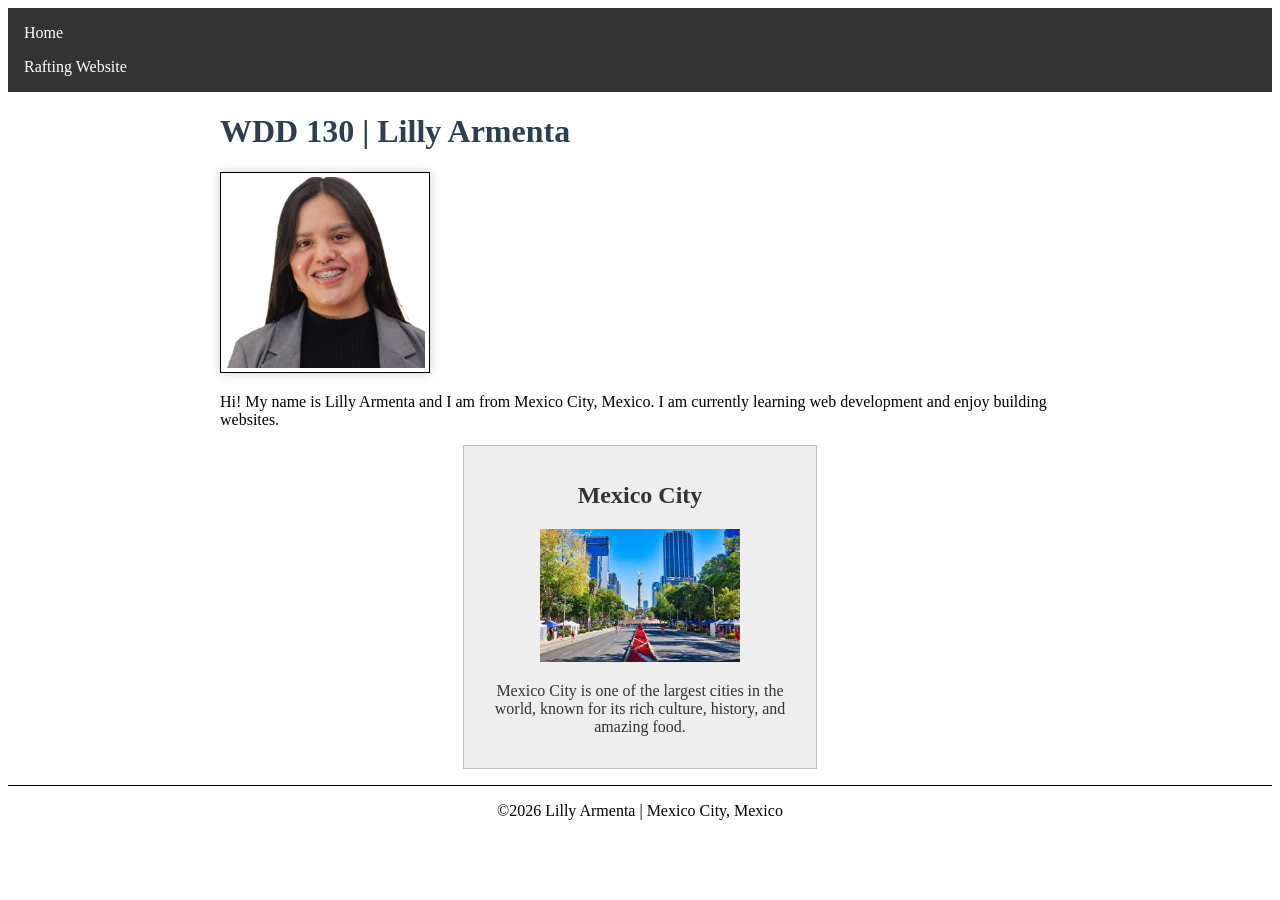
<file: index.html>
<!DOCTYPE html>
<html lang="en-US">

<head>
    <meta charset="UTF-8">
    <meta name="viewport" content="width=device-width, initial-scale=1.0">
    <meta name="description"
      content="Lilly Armenta WDD 130 home page. Student profile and web development practice.">
    <meta name="author" content="Lilly Armenta">
    <title>WDD 130 | Lilly Armenta</title>
    <link rel="stylesheet" href="styles/styles.css">
</head>

<body>
    <header>
        <nav>
            <a href="#">Home</a>
            <a href="wwr/">Rafting Website</a>
        </nav>
    </header>

    <main>
        <h1>WDD 130 | Lilly Armenta</h1>

        <img src="images/profile.jpg" alt="Profile picture of Lilly Armenta">

        <p>
            Hi! My name is Lilly Armenta and I am from Mexico City, Mexico.
            I am currently learning web development and enjoy building websites.
        </p>
    </main>

    <aside>
        <h2>Mexico City</h2>
        <img src="images/mexicocity.jpg" alt="Mexico City landscape">
        <p>
            Mexico City is one of the largest cities in the world, known for its rich culture,
            history, and amazing food.
        </p>
    </aside>

    <footer>
        <p>©2026 Lilly Armenta | Mexico City, Mexico</p>
    </footer>
</body>

</html>
</file>
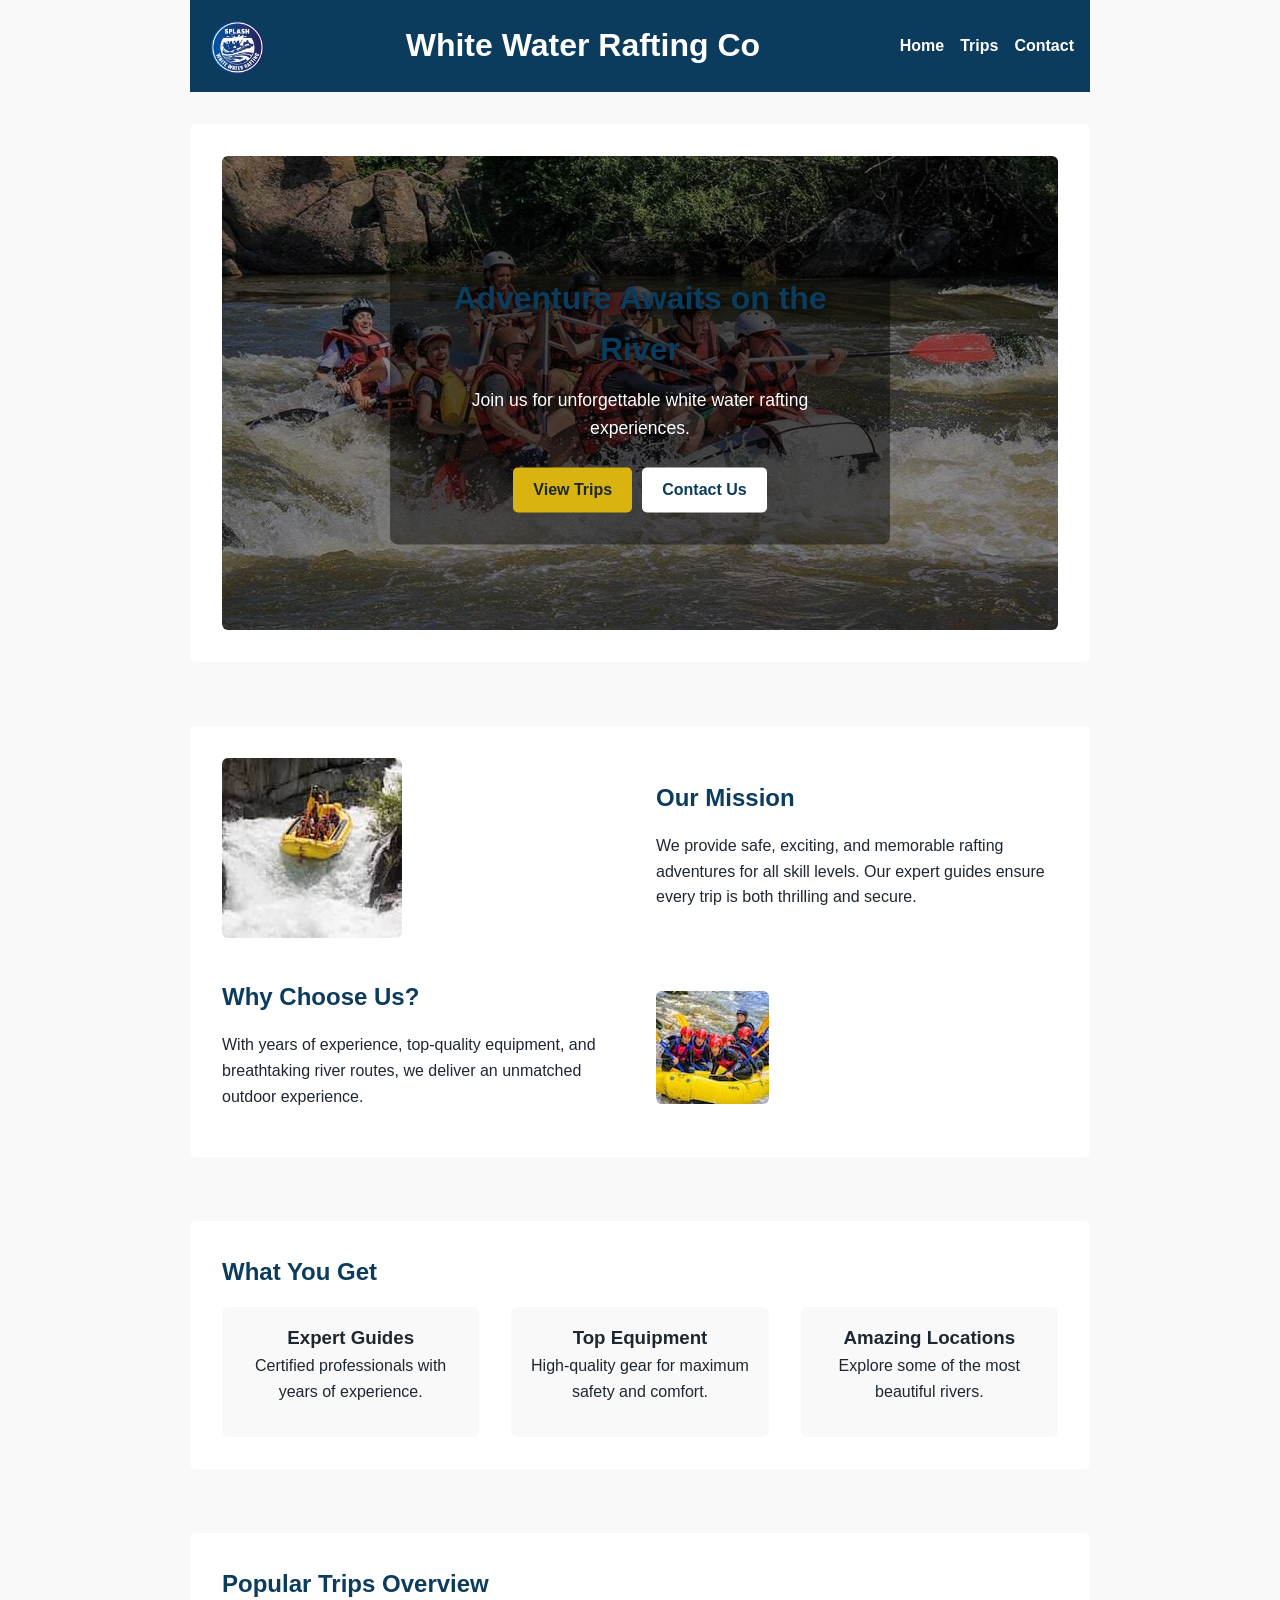
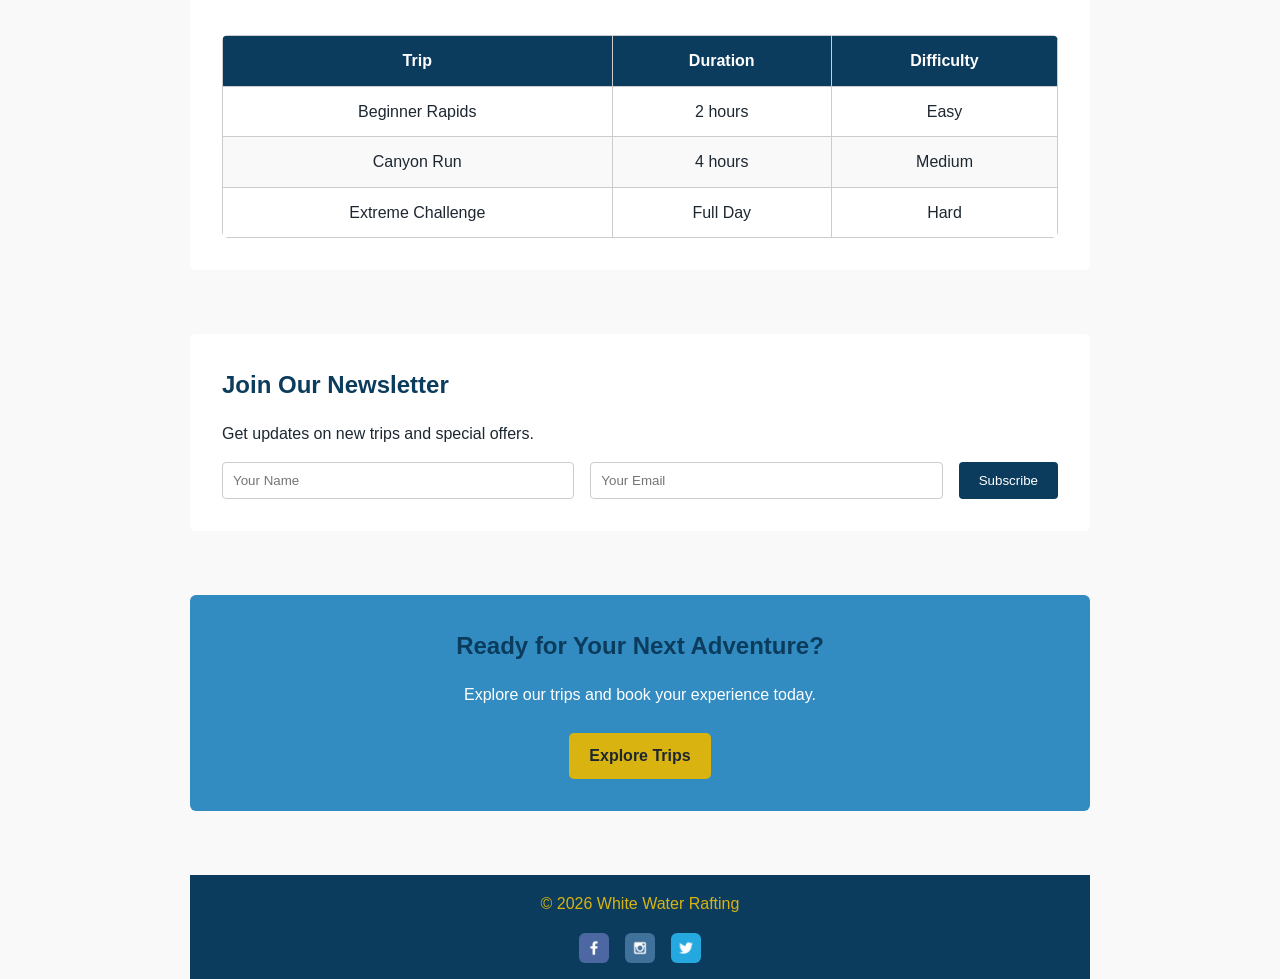
<file: wwr/index.html>
<!DOCTYPE html>
<html lang="en">

<head>
    <meta charset="UTF-8">
    <meta name="description"
      content="Learn about our white water rafting company, our mission, and our adventure experiences.">
    <meta name="author" content="Lilly Armenta">
    <meta name="viewport" content="width=device-width, initial-scale=1.0">
    <title>White Water Rafting | Home</title>

    <link rel="stylesheet" href="styles/rafting.css">
</head>

<body>

    <header>
        <img src="images/logo.png" alt="Rafting Company Logo">
        <h1>White Water Rafting Co</h1>
        <nav>
            <a href="index.html">Home</a>
            <a href="trips.html">Trips</a>
            <a href="contact.html">Contact</a>
        </nav>
    </header>

    <main>

        <section class="hero">
            <img src="images/hero.jpg" alt="Rafting adventure" class="hero-bg">
            <div class="hero-content">
                <h2>Adventure Awaits on the River</h2>
                <p>Join us for unforgettable white water rafting experiences.</p>

                <div class="hero-actions">
                    <a href="trips.html" class="primary-btn">View Trips</a>
                    <a href="contact.html" class="secondary-btn">Contact Us</a>
                </div>
            </div>
        </section>

        <section class="home-grid">

            <div>
                <img src="images/raft1.jpg" alt="Rafting team">
            </div>

            <div>
                <h2>Our Mission</h2>
                <p>
                    We provide safe, exciting, and memorable rafting adventures for all skill
                    levels.
                    Our expert guides ensure every trip is both thrilling and secure.
                </p>
            </div>

            <div>
                <h2>Why Choose Us?</h2>
                <p>
                    With years of experience, top-quality equipment, and breathtaking river routes,
                    we deliver an unmatched outdoor experience.
                </p>
            </div>

            <div>
                <img src="images/raft2.jpg" alt="River canyon">
            </div>

        </section>

        <section>
            <h2>What You Get</h2>

            <div class="benefits">
                <div class="benefit-card">
                    <h3>Expert Guides</h3>
                    <p>Certified professionals with years of experience.</p>
                </div>

                <div class="benefit-card">
                    <h3>Top Equipment</h3>
                    <p>High-quality gear for maximum safety and comfort.</p>
                </div>

                <div class="benefit-card">
                    <h3>Amazing Locations</h3>
                    <p>Explore some of the most beautiful rivers.</p>
                </div>
            </div>
        </section>

        <section>
            <h2>Popular Trips Overview</h2>

            <table>
                <thead>
                    <tr>
                        <th>Trip</th>
                        <th>Duration</th>
                        <th>Difficulty</th>
                    </tr>
                </thead>
                <tbody>
                    <tr>
                        <td>Beginner Rapids</td>
                        <td>2 hours</td>
                        <td>Easy</td>
                    </tr>
                    <tr>
                        <td>Canyon Run</td>
                        <td>4 hours</td>
                        <td>Medium</td>
                    </tr>
                    <tr>
                        <td>Extreme Challenge</td>
                        <td>Full Day</td>
                        <td>Hard</td>
                    </tr>
                </tbody>
            </table>
        </section>

        <section class="signup">
            <h2>Join Our Newsletter</h2>
            <p>Get updates on new trips and special offers.</p>

            <form class="signup-form">
                <input type="text" name="name" placeholder="Your Name" required>
                <input type="email" name="email" placeholder="Your Email" required>
                <button type="submit">Subscribe</button>
            </form>
        </section>

        <section class="cta">
            <h2>Ready for Your Next Adventure?</h2>
            <p>Explore our trips and book your experience today.</p>
            <a href="trips.html" class="primary-btn">Explore Trips</a>
        </section>

    </main>

    <footer>
        <p>&copy; 2026 White Water Rafting</p>

        <div class="socialmedia">
            <img src="images/facebook.png" alt="Facebook">
            <img src="images/instagram.png" alt="Instagram">
            <img src="images/twitter.png" alt="Twitter">
        </div>
    </footer>

</body>

</html>
</file>
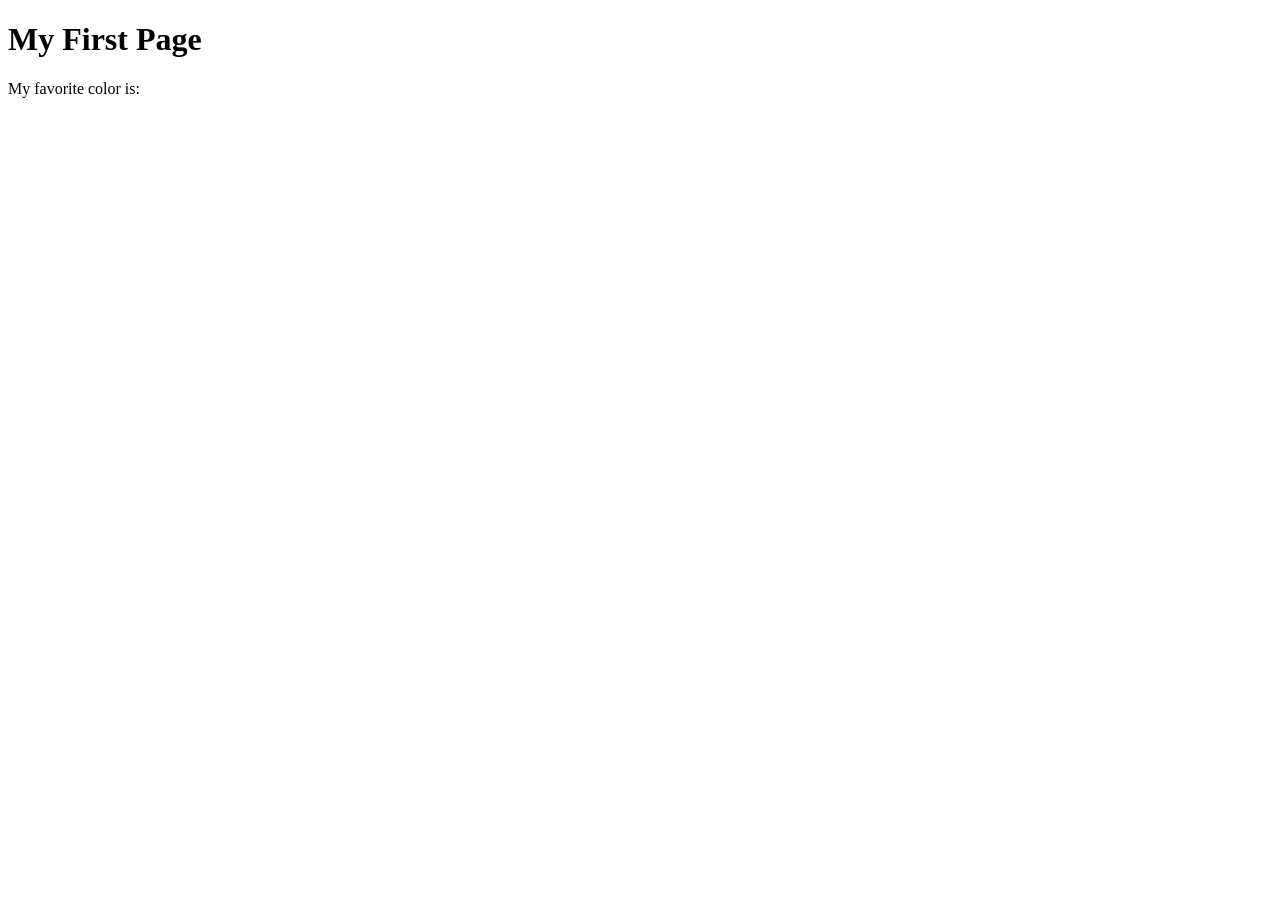
<file: week01/first-page.html>
<!DOCTYPE html>
<html lang="en">
<head>
    <meta charset="UTF-8">
    <meta name="viewport" content="width=device-width, initial-scale=1.0">
    <title>My First Page</title>
</head>
<body>
    <h1>My First Page</h1>
    <p>My favorite color is: </p>
</body>
</html>
</file>
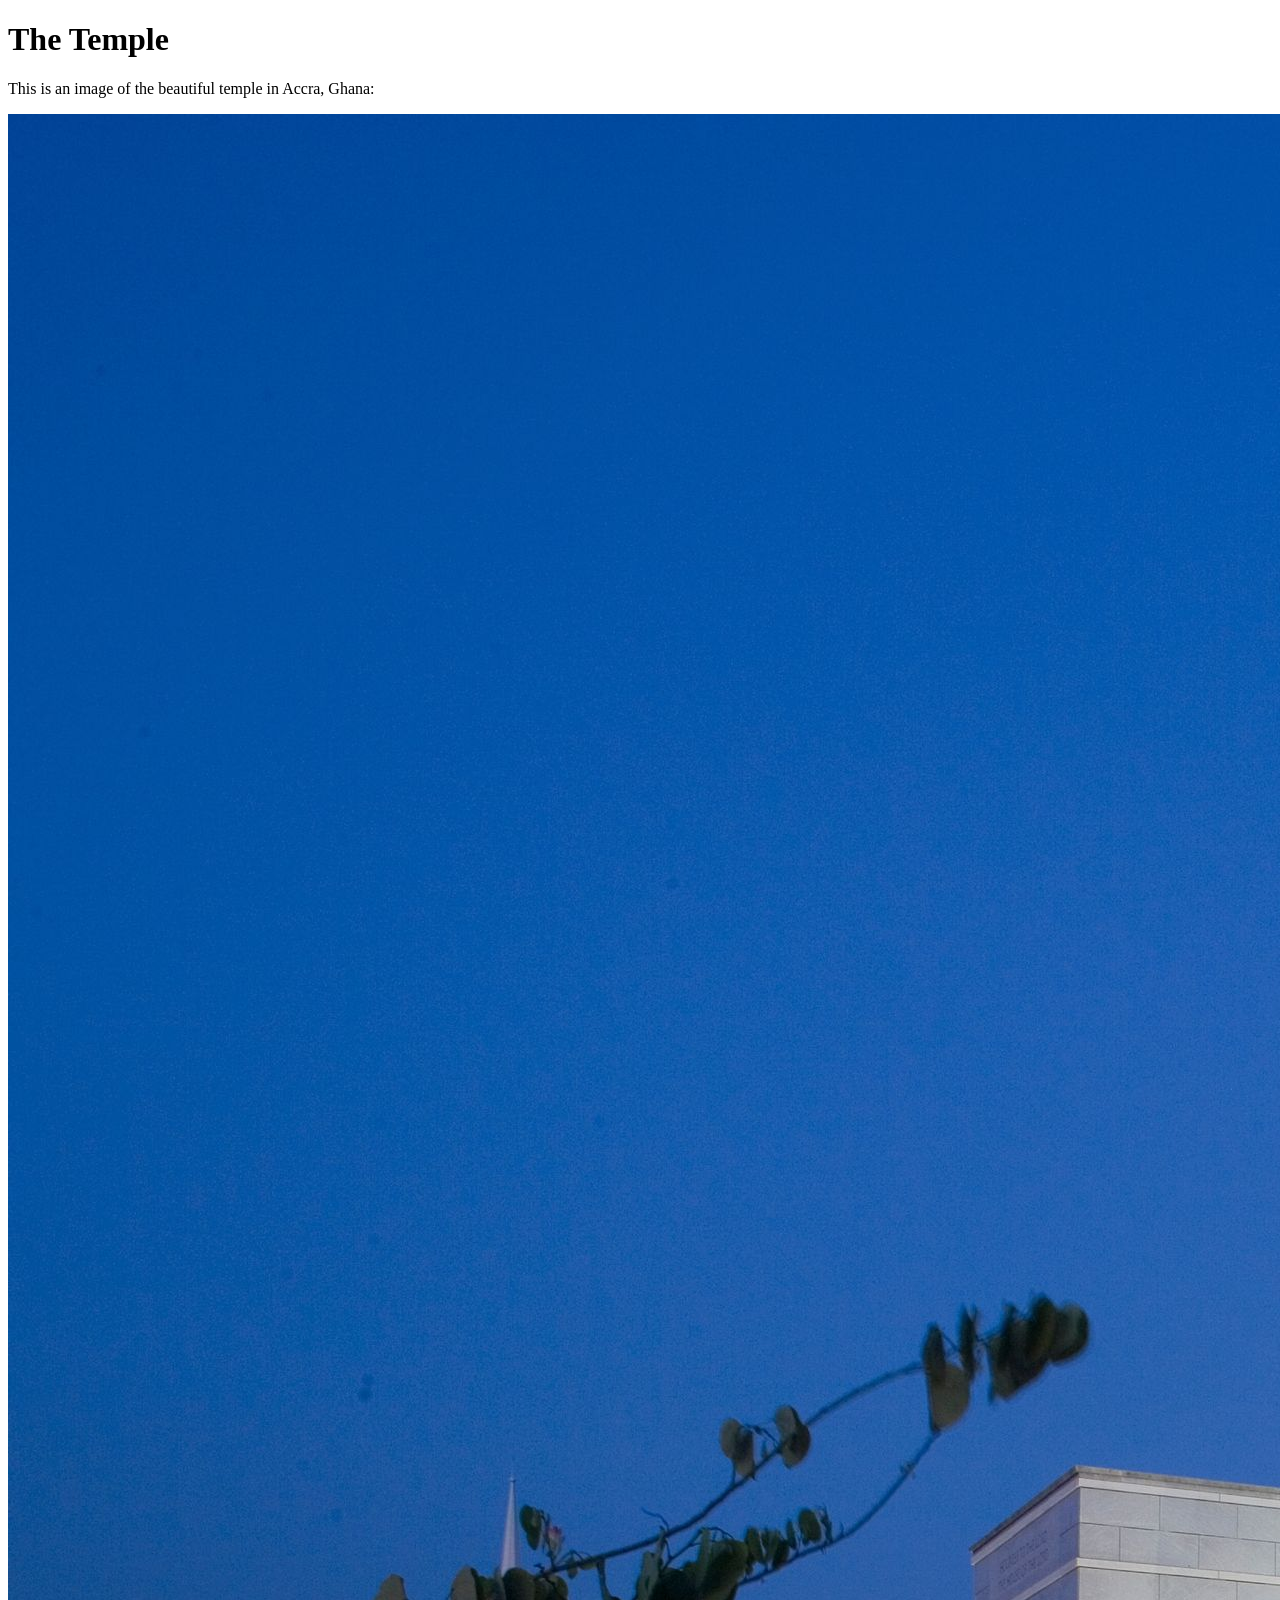
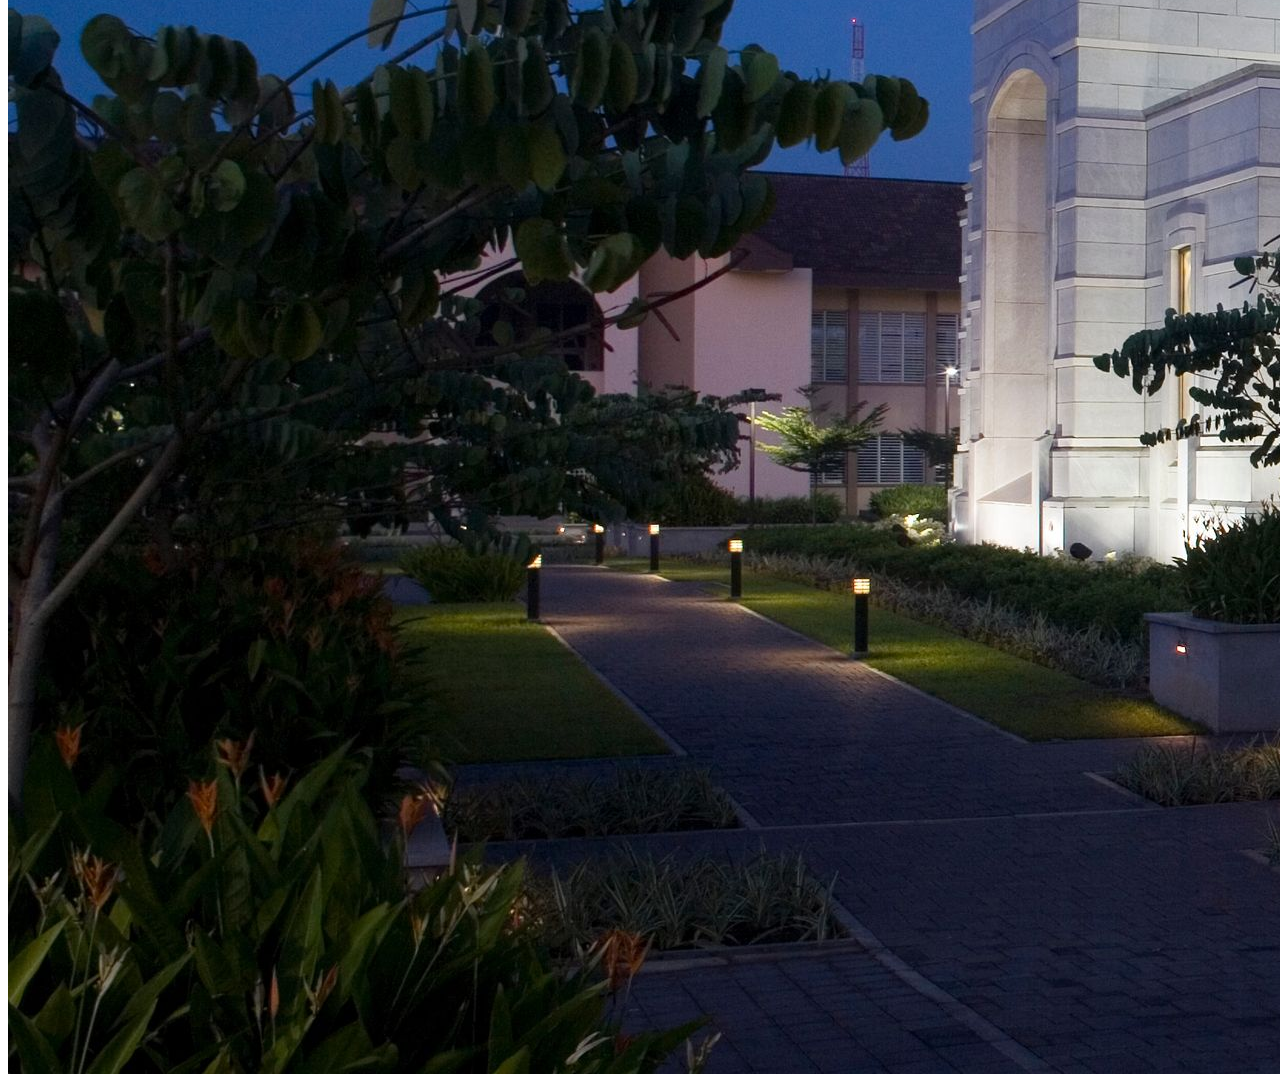
<file: week01/images.html>
<!DOCTYPE html>
<html lang="en">
<head>
    <meta charset="UTF-8">
    <meta name="viewport" content="width=device-width, initial-scale=1.0">
    <title>Temple Image</title>
</head>
<body>
    <h1>The Temple</h1>
    <p>This is an image of the beautiful temple in Accra, Ghana:</p>
    <img src="images/temple-large.jpeg" alt="The Accra Ghana Temple">
    
</body>
</html>
</file>
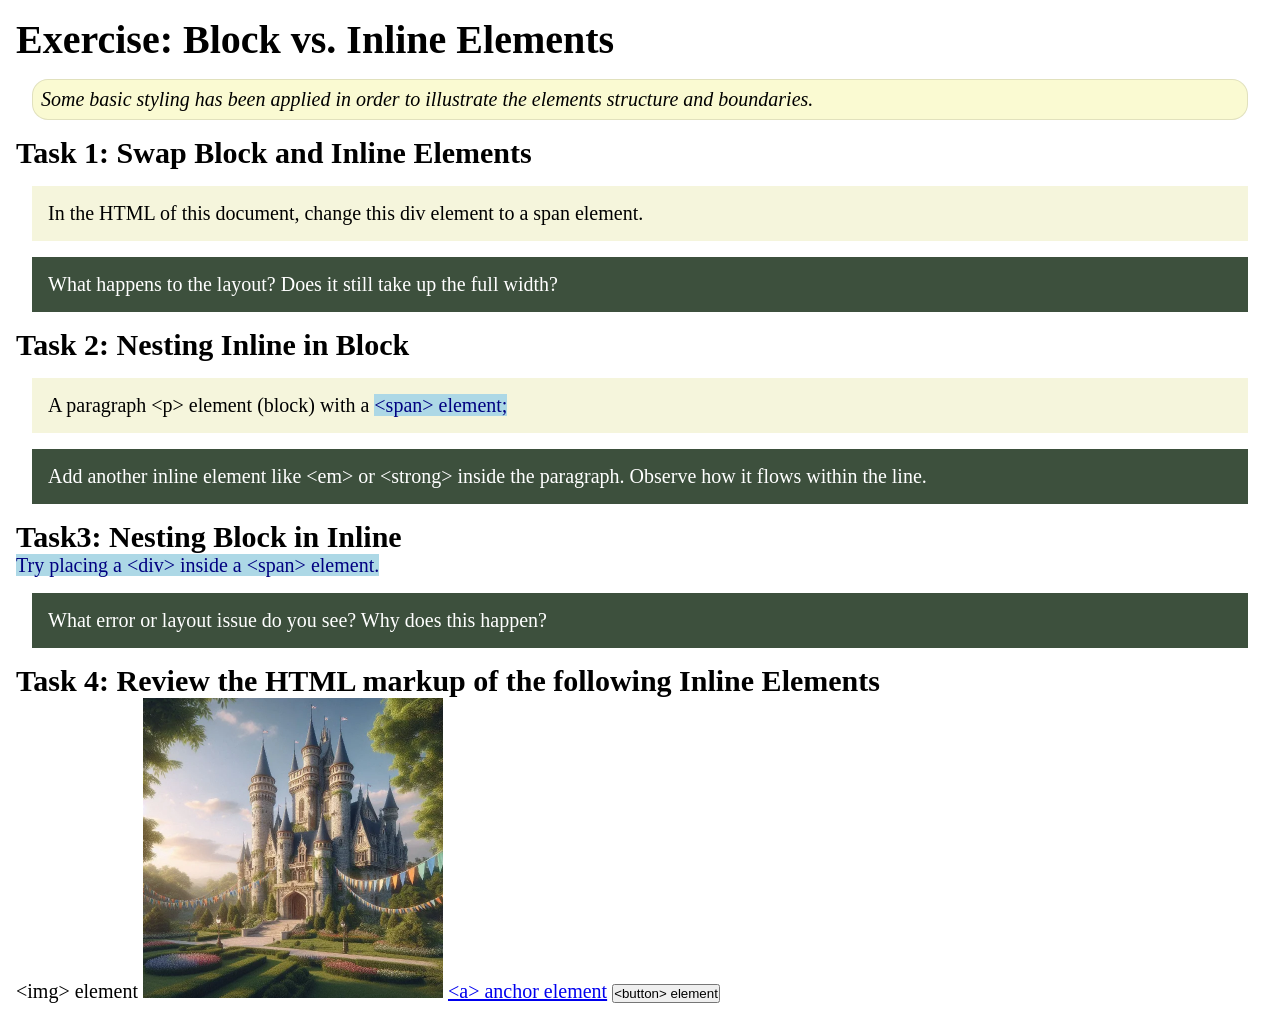
<file: week02/block-vs-inline.html>
<!DOCTYPE html>
<html lang="en">

<head>
    <meta charset="UTF-8">
    <meta name="viewport" content="width=device-width, initial-scale=1.0">
    <title>Exercise: Block vs. Inline Elements</title>
    <link rel="stylesheet" href="styles/block-vs-inline.css">
</head>

<body>
    <main>
        <h1>Exercise: Block vs. Inline Elements</h1>
        <p class="note">Some basic styling has been applied in order to illustrate the elements structure and
            boundaries.</p>

        <h2>Task 1: Swap Block and Inline Elements</h2>
        <div>In the HTML of this document, change this div element to a span element.</div>

        <p class="question">What happens to the layout? Does it still take up the full width?</p>

        <h2>Task 2: Nesting Inline in Block</h2>
        <p>A paragraph &lt;p&gt; element (block) with a <span>&lt;span&gt; element;</span></p>
        <p class="question">Add another inline element like &lt;em&gt; or &lt;strong&gt; inside the paragraph. Observe
            how it flows within the line.</p>

        <h2>Task3: Nesting Block in Inline</h2>
        <span>Try placing a &lt;div&gt; inside a &lt;span&gt; element.</span>
            <p class="question">What error or layout issue do you see? Why does this happen?</p>


            <h2>Task 4: Review the HTML markup of the following Inline Elements</h2>
        &lt;img&gt; element
        <img src="images/castle.webp" alt="placeholder image (images are inline)" width="300" height="300">
        <a href="https://churchofjesuschrist.org">&lt;a&gt; anchor element</a>
        <button type="button">&lt;button&gt; element</button>
    </main>
</body>

</html>
</file>
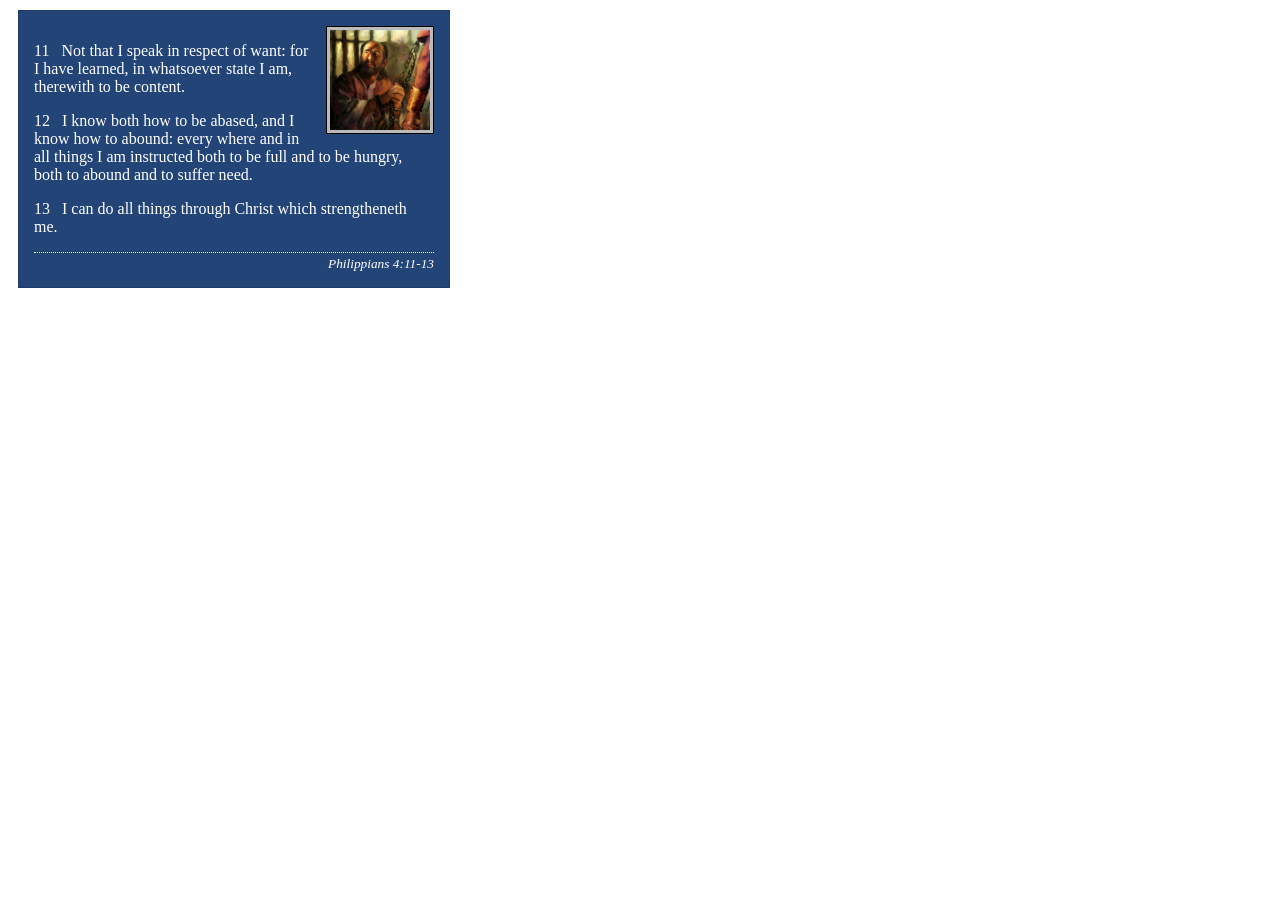
<file: week02/box-model-solution.html>
<!DOCTYPE html>
<html lang="en">
<head>
    <meta charset="UTF-8">
    <meta name="viewport" content="width=device-width, initial-scale=1.0">
    <title>Box Model Activity</title>
    <link rel="stylesheet" href="styles/box-model-solution.css">
</head>
<body>
    <main>
        <div class="callout">
            <img src="images/apostle-paul-imprisoned.webp" alt="Paul the Apostle - Imprisoned in Rome" width="200" height="200">
            <blockquote>
                <p>11 &nbsp; Not that I speak in respect of want: for I have learned, in whatsoever state I am, therewith to be content.</p>
                <p>12 &nbsp; I know both how to be abased, and I know how to abound: every where and in all things I am instructed both to be full and to be hungry, both to abound and to suffer need.</p>
                <p>13 &nbsp; I can do all things through Christ which strengtheneth me.</p>
            </blockquote>
            <cite>Philippians 4:11-13</cite>
        </div>
    </main>
</body>
</html>
</file>
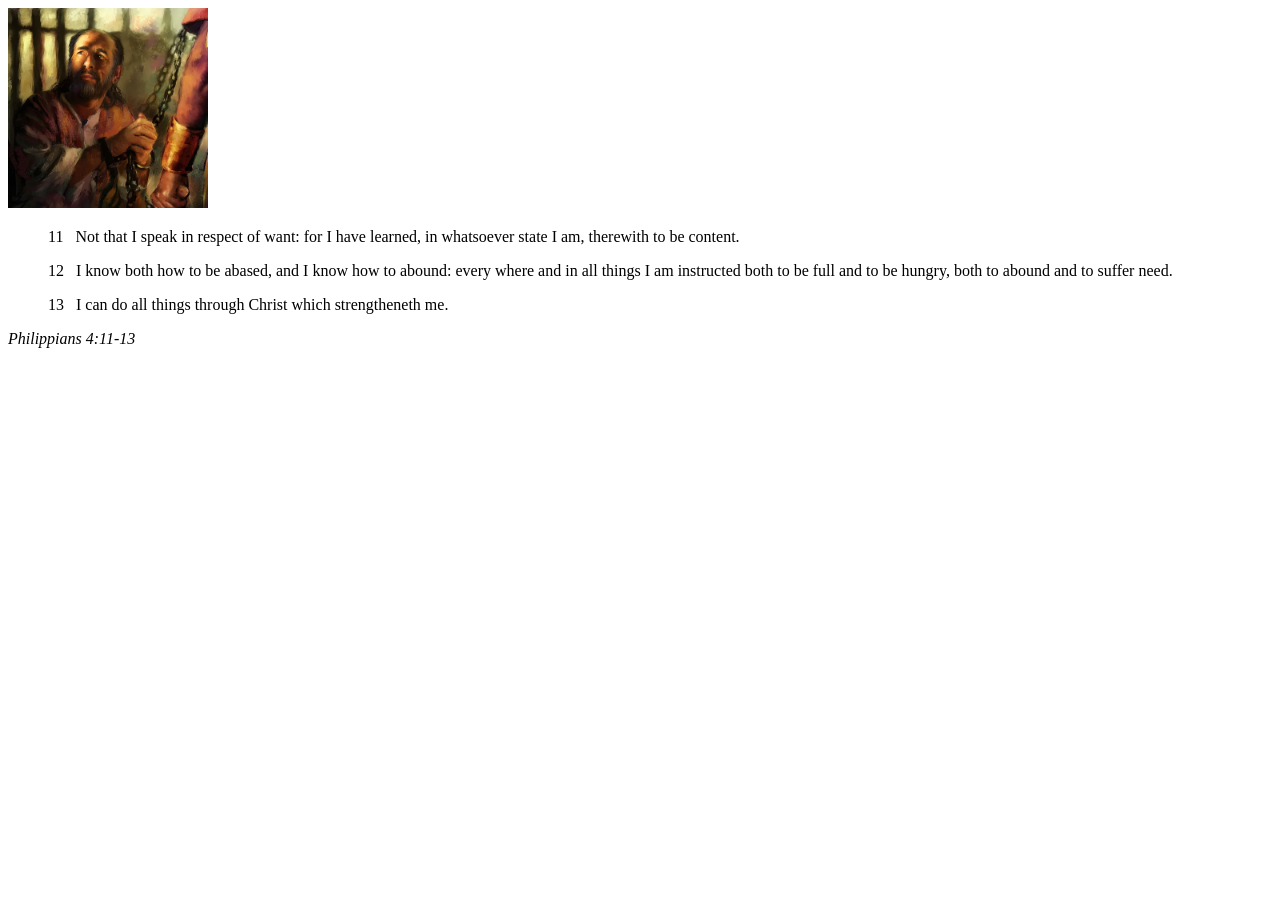
<file: week02/box-model.html>
<!DOCTYPE html>
<html lang="en">
<head>
    <meta charset="UTF-8">
    <meta name="viewport" content="width=device-width, initial-scale=1.0">
    <title>Box Model Activity</title>
</head>
<body>
    <main>
        <div class="callout">
            <img src="images/apostle-paul-imprisoned.webp" alt="Paul the Apostle - Imprisoned in Rome" width="200" height="200">
            <blockquote>
                <p>11 &nbsp; Not that I speak in respect of want: for I have learned, in whatsoever state I am, therewith to be content.</p>
                <p>12 &nbsp; I know both how to be abased, and I know how to abound: every where and in all things I am instructed both to be full and to be hungry, both to abound and to suffer need.</p>
                <p>13 &nbsp; I can do all things through Christ which strengtheneth me.</p>
            </blockquote>
            <cite>Philippians 4:11-13</cite>
        </div>
    </main>
</body>
</html>
</file>
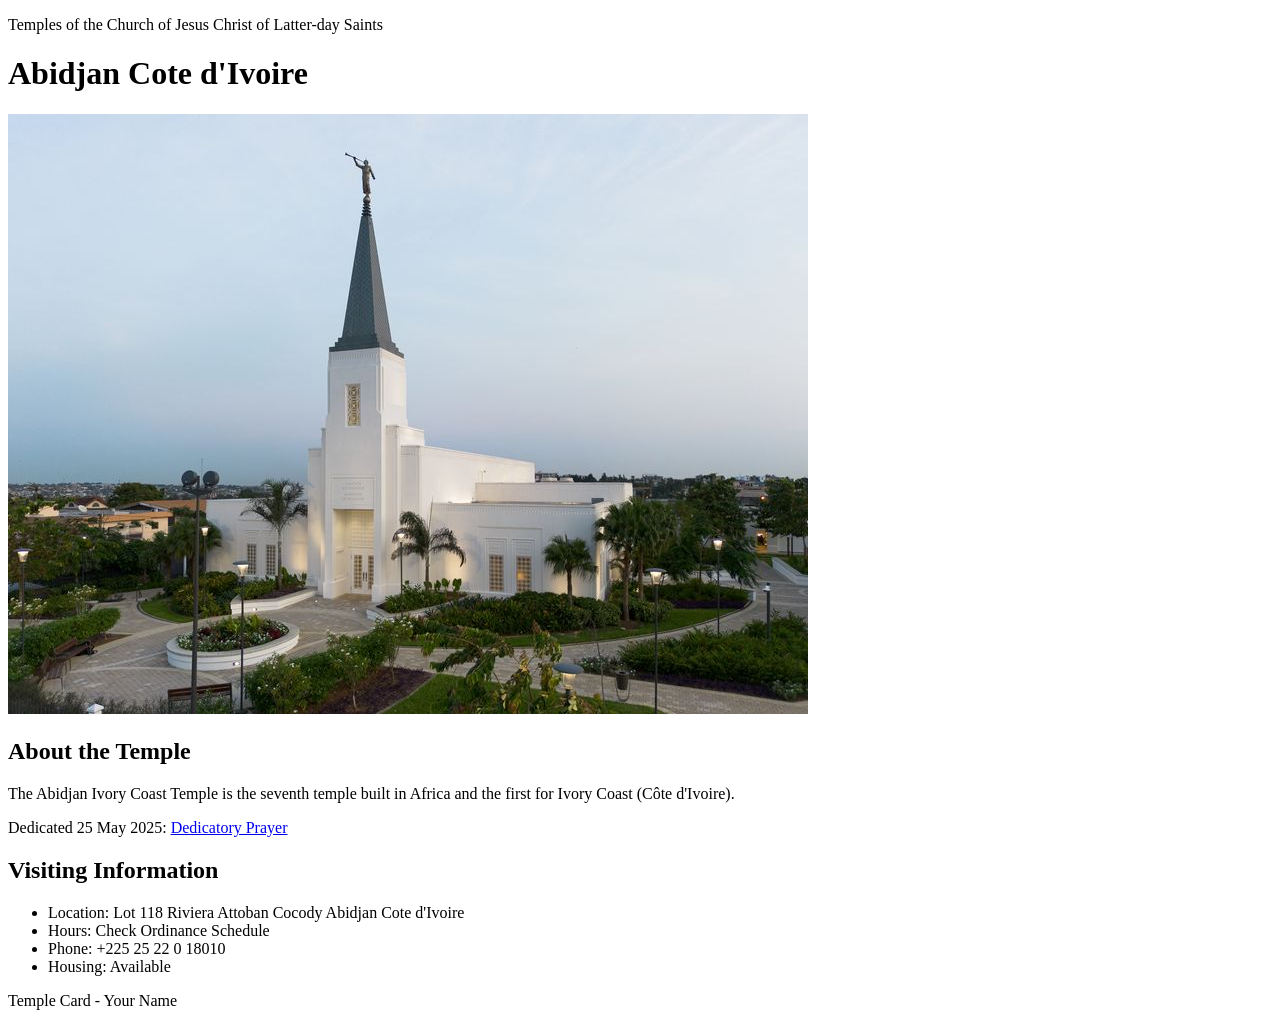
<file: week02/temple.html>
<!DOCTYPE html>
<html lang="en">

<head>
    <meta charset="UTF-8">
    <meta name="viewport" content="width=device-width, initial-scale=1.0">
    <title>Temple Card - Abidjan Cote d'Ivoire</title>
</head>

<body>
    <header>
        <p>Temples of the Church of Jesus Christ of Latter-day Saints</p>
    </header>
    <main>
        <h1>Abidjan Cote d'Ivoire</h1>
        <picture>
            <img src="images/abidjan-ivory-coast.jpeg" alt="Abidjan Cote d'Ivoire Temple">
        </picture>
        <section>
            <h2>About the Temple</h2>
            <p>The Abidjan Ivory Coast Temple is the seventh temple built in Africa and the first for Ivory Coast (Côte
                d'Ivoire).</p>
            <p>Dedicated 25 May 2025: <a
                    href="https://www.churchofjesuschrist.org/temples/dedicatory-prayer/abidjan-ivory-coast-temple/2025-05-25?lang=eng"
                    target="_blank" rel="noopener noreferrer">Dedicatory Prayer</a></p>
        </section>
        <section>
            <h2>Visiting Information</h2>
            <ul>
                <li>Location: Lot 118 Riviera Attoban Cocody Abidjan Cote d'Ivoire</li>
                <li>Hours: Check Ordinance Schedule</li>
                <li>Phone: +225 25 22 0 18010</li>
                <li>Housing: Available</li>
            </ul>
        </section>
    </main>
    <footer>
        <p>Temple Card - Your Name</p>
    </footer>
</body>

</html>
</file>
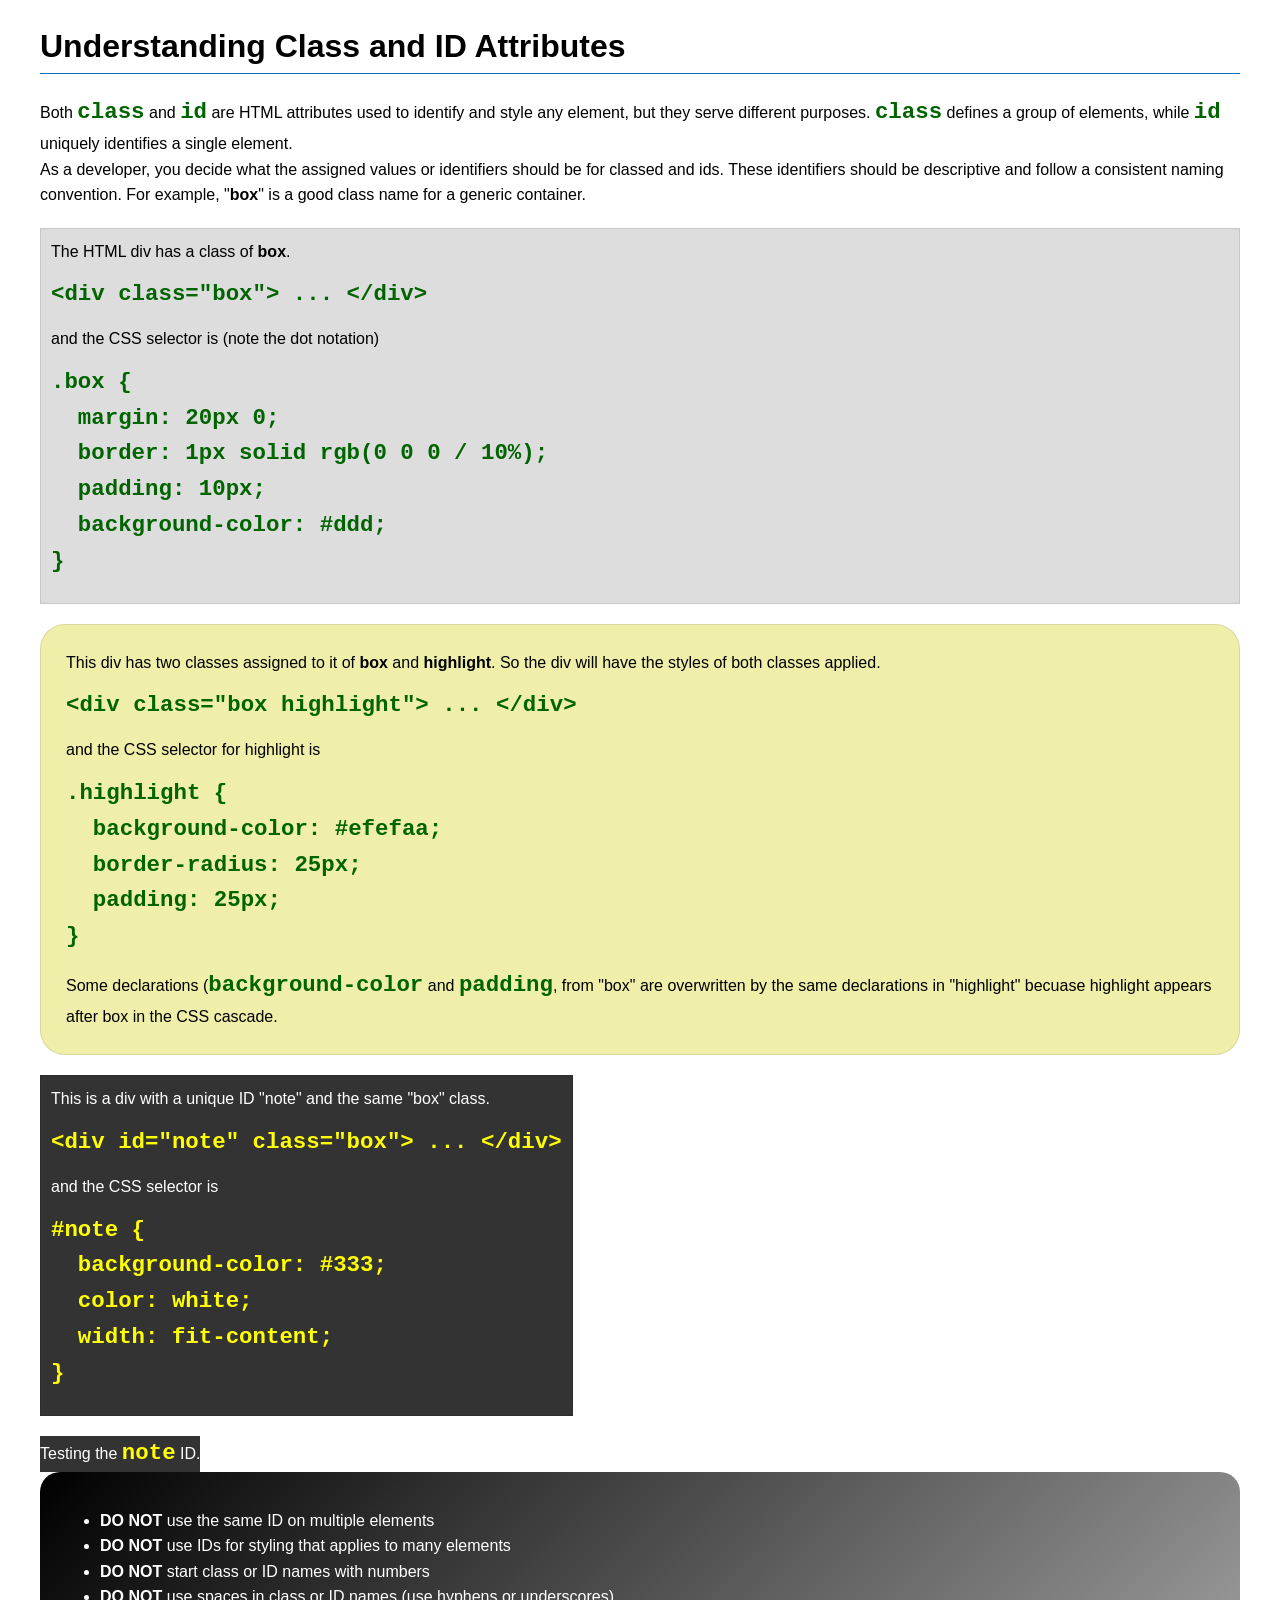
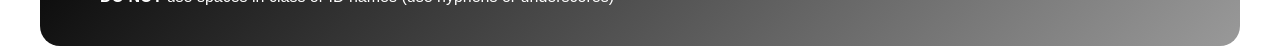
<file: week03/class-and-id.html>
<!DOCTYPE html>
<html lang="en">

<head>
    <meta charset="UTF-8">
    <meta name="viewport" content="width=device-width, initial-scale=1.0">
    <title>Class vs ID Attributes</title>
    <link rel="stylesheet" href="styles/class-and-id.css">
</head>

<body>
    <h1>Understanding Class and ID Attributes</h1>
    <p>Both <code>class</code> and <code>id</code> are HTML attributes used to identify and style any element, but they
        serve different purposes. <code>class</code> defines a group of elements, while <code>id</code> uniquely
        identifies a single element.</p>
    <p>As a developer, you decide what the assigned values or identifiers should be for classed and ids. These
        identifiers should be
        descriptive and follow a consistent naming convention. For example, "<strong>box</strong>" is a good class name
        for a generic container.</p>
    <div class="box">
        <p>The HTML div has a class of <strong>box</strong>.</p>
        <pre><code class="html">&lt;div class="box"&gt; ... &lt;/div&gt;</code></pre>
        and the CSS selector is (note the dot notation)
        <pre><code class="css">.box {
  margin: 20px 0;
  border: 1px solid rgb(0 0 0 / 10%);
  padding: 10px;
  background-color: #ddd; 
}</code></pre>
    </div>

    <div class="box highlight">
        <p>This div has two classes assigned to it of <strong>box</strong> and <strong>highlight</strong>. So the div
            will have the styles of both classes applied.</p>
        <pre><code class="html">&lt;div class="box highlight"&gt; ... &lt;/div&gt;</code></pre>
        and the CSS selector for highlight is
        <pre><code class="css">.highlight {
  background-color: #efefaa;
  border-radius: 25px;
  padding: 25px;
}</code></pre>
<p>Some declarations (<code>background-color</code> and <code>padding</code>, from "box" are overwritten by the same declarations in "highlight" becuase highlight appears after box in the CSS cascade.</p>
    </div>

    <div id="note" class="box">
        <p>This is a div with a unique ID "note" and the same "box" class.</p>
        <pre><code class="html">&lt;div id="note" class="box"&gt; ... &lt;/div&gt;</code></pre>
        and the CSS selector is
        <pre><code class="css">#note {
  background-color: #333;
  color: white;
  width: fit-content;
}</code></pre>
    </div>

    <div id="note">
        <p>Testing the <code>note</code> ID.</p>
    </div>

    <section id="best-practice">
        <ul>
            <li><strong>DO NOT</strong> use the same ID on multiple elements</li>
            <li><strong>DO NOT</strong> use IDs for styling that applies to many elements</li>
            <li><strong>DO NOT</strong> start class or ID names with numbers</li>
            <li><strong>DO NOT</strong> use spaces in class or ID names (use hyphens or underscores)</li>
        </ul>
    </section>




</body>

</html>
</file>
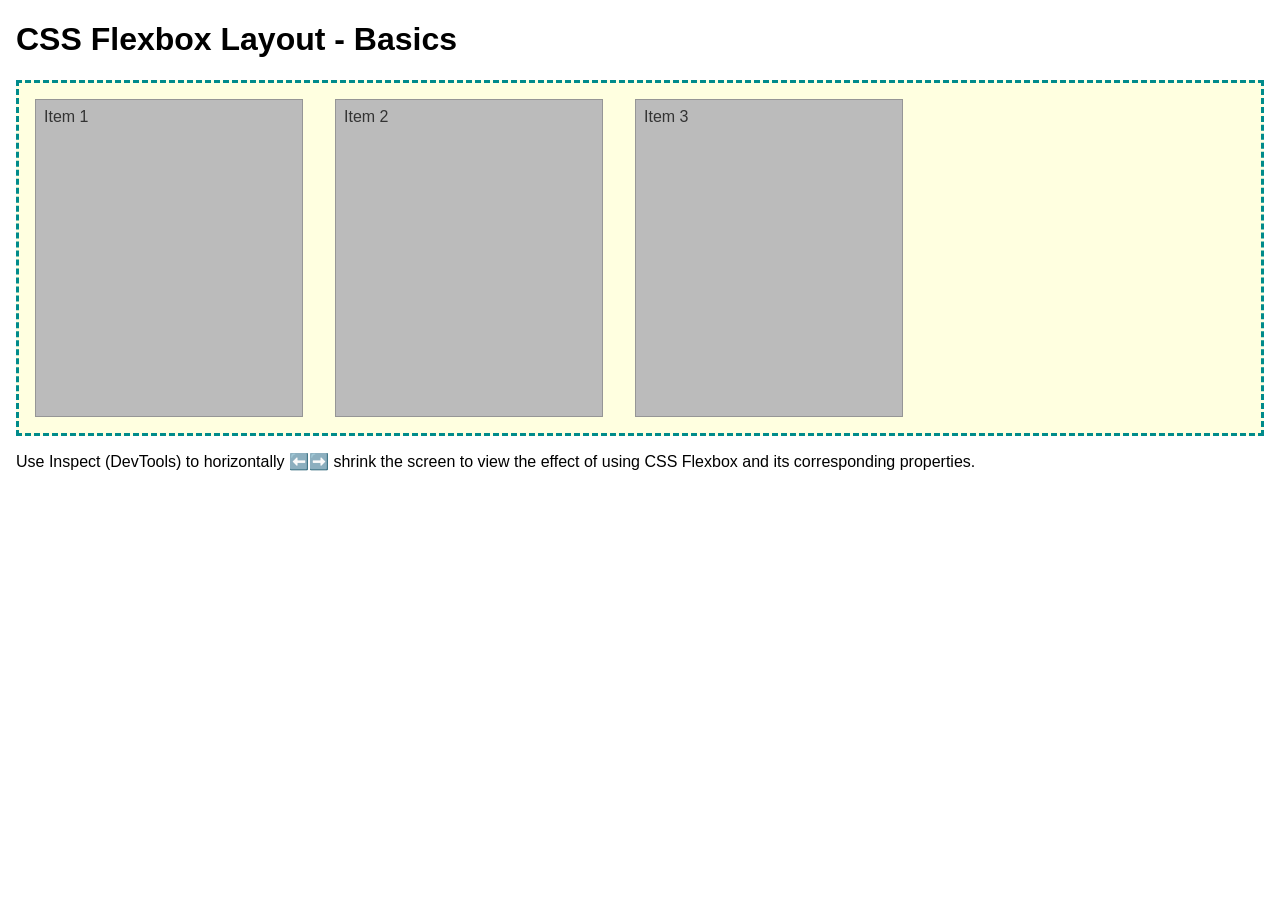
<file: week04/flexbox-layout.html>
<!DOCTYPE html>
<html lang="en">
<head>
    <meta charset="UTF-8">
    <meta name="viewport" content="width=device-width, initial-scale=1.0">
    <title>CSS Flexbox Layout - Basics</title>
    <link rel="stylesheet" href="styles/flexbox.css">
</head>
<body>
    <main>
        <h1>CSS Flexbox Layout - Basics</h1>
        <div class="flex-container">
            <div class="flex-item item1">Item 1</div>
            <div class="flex-item item2">Item 2</div>
            <div class="flex-item item3">Item 3</div>
        </div>
        <p>Use Inspect (DevTools) to horizontally ⬅️➡️ shrink the screen to view the effect of using CSS Flexbox and its corresponding properties.</p>
    </main>
</body>
</html>
</file>
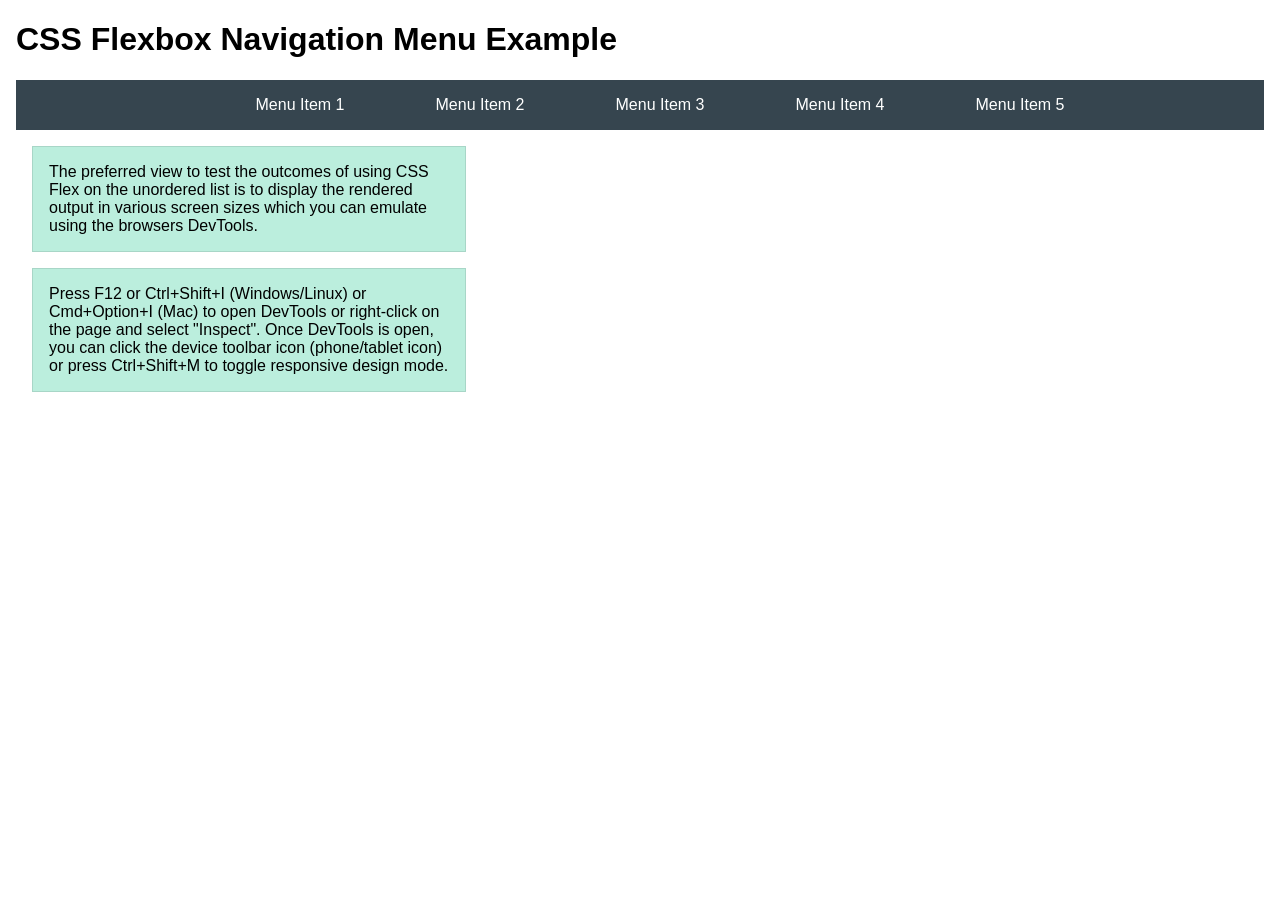
<file: week04/flexbox-menu.html>
<!DOCTYPE html>
<html lang="en">
<head>
    <meta charset="UTF-8">
    <meta name="viewport" content="width=device-width, initial-scale=1.0">
    <title>CSS Flexbox - Navigation Menu</title>
    <link rel="stylesheet" href="styles/flexbox-menu.css">
</head>
<body>
    <main>
        <h1>CSS Flexbox Navigation Menu Example</h1>
        <nav>
            <ul>
                <li><a href="#">Menu Item 1</a></li>
                <li><a href="#">Menu Item 2</a></li>
                <li><a href="#">Menu Item 3</a></li>
                <li><a href="#">Menu Item 4</a></li>
                <li><a href="#">Menu Item 5</a></li>
            </ul>
        </nav>
        <p>The preferred view to test the outcomes of using CSS Flex on the unordered list is to display the rendered output in various screen sizes which you can emulate using the browsers DevTools.</p>

        <p>Press F12 or Ctrl+Shift+I (Windows/Linux) or Cmd+Option+I (Mac) to open DevTools or right-click on the page and select "Inspect". Once DevTools is open, you can click the device toolbar icon (phone/tablet icon) or press Ctrl+Shift+M to toggle responsive design mode.</p>

                      
        
    </main>
</body>
</html>
</file>
<file: styles/styles.css>
main {
    max-width: 840px;
    margin: 0 auto;
}

nav {
    background-color: #333;
    padding: 0.5rem;
}

nav a {
    color: #fff;
    padding: 0.5rem;
    display: block;
    text-decoration: none;
}

h1 {
    color: #2c3e50;
}

main img {
    width: 200px;
    height: auto;
    border: 1px solid #000;
    padding: 4px;
    box-shadow: 0 0 10px rgba(0, 0, 0, 0.2);
}

aside {
    width: 20rem;
    margin: 1rem auto;
    border: 1px solid rgba(0, 0, 0, 0.2);
    padding: 1rem;
    background-color: #eee;
    color: #333;
    text-align: center;
}

aside img {
    width: 200px;
    height: auto;
}

p {
    padding: 0;
}

footer {
    margin-top: 15px;
    border-top: 1px solid #000;
    text-align: center;
}
</file>
<file: wwr/styles/rafting.css>
:root {
  --primary-color: #0b3c5d;
  --secondary-color: #328cc1;
  --accent1-color: #d9b310;
  --accent2-color: #1d2731;

  --light-color: #ffffff;
  --background-light: #f9f9f9;
  --hover-color: #e6e6e6;

  --heading-font: Arial, sans-serif;
  --body-font: Verdana, sans-serif;

  --space-sm: 16px;
  --space-md: 32px;
  --space-lg: 64px;
}

* {
  margin: 0;
  padding: 0;
  box-sizing: border-box;
}

body {
  font-family: var(--body-font);
  color: var(--accent2-color);
  background-color: var(--background-light);
  line-height: 1.6;
}

header,
main,
footer {
  max-width: 900px;
  margin: 0 auto;
}

header {
  display: flex;
  align-items: center;
  justify-content: space-between;
  background-color: var(--primary-color);
  padding: var(--space-sm);
  color: var(--light-color);
  margin-bottom: var(--space-md);
}

header img {
  height: 60px;
}

nav {
  display: flex;
  gap: var(--space-sm);
}

nav a {
  text-decoration: none;
  color: var(--light-color);
  font-weight: bold;
}

nav a:hover {
  color: var(--accent1-color);
}

h1,
h2,
h3 {
  font-family: var(--heading-font);
}

h2 {
  color: var(--primary-color);
  margin-bottom: var(--space-sm);
}

p {
  margin-bottom: var(--space-sm);
}

main {
  display: flex;
  flex-direction: column;
  gap: var(--space-lg);
}

.hero {
  position: relative;
  overflow: hidden;
}

.hero-bg {
  width: 100%;
  display: block;
  filter: brightness(55%);
}

.hero-content {
  position: absolute;
  top: 50%;
  left: 50%;
  transform: translate(-50%, -50%);
  text-align: center;
  color: var(--light-color);
  background: rgba(0, 0, 0, 0.45);
  padding: var(--space-md);
  border-radius: 8px;
  width: 80%;
  max-width: 500px;
}

.hero-content h2 {
  font-size: 2rem;
  margin-bottom: 10px;
  text-shadow: 2px 2px 8px rgba(0, 0, 0, 0.7);
}

.hero-content p {
  font-size: 1.1rem;
  margin-bottom: 15px;
}

.hero-actions {
  display: flex;
  justify-content: center;
  gap: 10px;
  flex-wrap: wrap;
}

section {
  background-color: var(--light-color);
  padding: var(--space-md);
  border-radius: 6px;
}

.home-grid {
  display: grid;
  grid-template-columns: 1fr 1fr;
  gap: var(--space-md);
  align-items: center;
}

.benefits {
  display: grid;
  grid-template-columns: repeat(3, 1fr);
  gap: var(--space-md);
  text-align: center;
}

.benefit-card {
  padding: var(--space-sm);
  border-radius: 6px;
  background-color: var(--background-light);
}

.trip-grid {
  display: grid;
  grid-template-columns: repeat(3, 1fr);
  gap: var(--space-md);
}

.trip-card {
  background: var(--light-color);
  padding: var(--space-sm);
  border-radius: 6px;
  box-shadow: 0 2px 8px rgba(0, 0, 0, 0.1);
}

.trip-card h3 {
  margin-top: 10px;
}

img {
  max-width: 100%;
  height: auto;
  border-radius: 6px;
}

table {
  width: 100%;
  border-collapse: collapse;
  margin-top: var(--space-md);
  overflow: hidden;
  border-radius: 6px;
}

th,
td {
  border: 1px solid #ccc;
  padding: 12px;
  text-align: center;
}

th {
  background-color: var(--primary-color);
  color: var(--light-color);
}

tr:nth-child(even) {
  background-color: var(--background-light);
}

tr:hover {
  background-color: var(--hover-color);
}

.cta {
  text-align: center;
  background-color: var(--secondary-color);
  color: var(--light-color);
  padding: var(--space-md);
  border-radius: 6px;
}

.primary-btn,
.secondary-btn {
  display: inline-block;
  margin-top: 10px;
  padding: 10px 20px;
  text-decoration: none;
  font-weight: bold;
  border-radius: 5px;
}

.primary-btn {
  background-color: var(--accent1-color);
  color: var(--accent2-color);
}

.primary-btn:hover {
  background-color: var(--light-color);
}

.secondary-btn {
  background-color: var(--light-color);
  color: var(--primary-color);
}

.secondary-btn:hover {
  background-color: var(--hover-color);
}

.signup-form {
  display: flex;
  gap: var(--space-sm);
  flex-wrap: wrap;
  margin-top: var(--space-sm);
}

.signup-form input {
  flex: 1;
  min-width: 200px;
  padding: 10px;
  border: 1px solid #ccc;
  border-radius: 4px;
}

.signup-form button {
  padding: 10px 20px;
  background-color: var(--primary-color);
  color: var(--light-color);
  border: none;
  border-radius: 4px;
  cursor: pointer;
}

.signup-form button:hover {
  background-color: var(--accent1-color);
  color: var(--accent2-color);
}

footer {
  background-color: var(--primary-color);
  color: var(--accent1-color);
  text-align: center;
  padding: var(--space-sm);
  margin-top: var(--space-lg);
}

.socialmedia {
  display: flex;
  justify-content: center;
  gap: var(--space-sm);
  margin-top: 10px;
}

.socialmedia img {
  width: 30px;
}
</file>
<file: week02/styles/block-vs-inline.css>
* {
    margin: 0;
    padding: 0;
}

body {
    font-size: 20px;
    margin: 1rem;
}

p,
div {
    background-color: beige;
    margin: 1rem;
    padding: 1rem;
}

span {
    color: navy;
    background-color: lightblue;
}

code {
    margin: 0;
    padding: 0;
    color: green;
    font-size: 1.2rem;
}

.note {
    font-style: italic;
    background-color: lightgoldenrodyellow;
    border-radius: 1rem;
    border: 1px solid rgb(0 0 0 / 10%);
    margin: 1rem;
    padding: .5rem;
}

.question {
    background-color: #3d503d;
    color: #fff;
}
</file>
<file: week02/styles/box-model-solution.css>
.callout {
    max-width: 400px;
    margin: 10px;
    border: 1px solid rgba(0, 0, 0, .1);
    padding: 15px;
    background-color: #247;
    color: #fff;
}

.callout img {
    float: right;
    margin: 0 0 10px 15px;
    border: 1px solid #000;
    padding: 3px;
    background-color: #bbb;
    width: 100px;
    height: auto;

}

blockquote {
    margin: 0;
}

cite {
    display: block;
    border-top: 1px dotted #fff;
    padding-top: 3px;
    text-align: right;
    font-size: smaller;
}
</file>
<file: week03/styles/class-and-id.css>
body {
    font-family: Arial, sans-serif;
    line-height: 1.6;
    margin: 0;
    padding: 0 40px;
}

h1 {
    border-bottom: 1px solid rgb(0 110 182);
    padding-bottom: 0;
}



p {
    margin: 0;
}

code {
    color: darkgreen;
    font-weight: 700;
    font-size: 1.4rem;
}

/* Class examples - can be reused */

.box {
    margin: 20px 0;
    border: 1px solid rgb(0 0 0 / 10%);
    padding: 10px;
    background-color: #ddd; /* this is shorthand for #dddddd */
}

.highlight {
    background-color: #efefaa;
    border-radius: 25px;
    padding: 25px;
}

/* ID examples - should be unique */

#note {
    background-color: #333;
    color: white;
    width: fit-content;
}

#note code {
    color: yellow;
}

#best-practice {
    background: linear-gradient(135deg, #000 0%, #999 100%);
    color: white;
    border-radius: 20px;
    padding: 20px
}
</file>
<file: week04/styles/flexbox.css>
body {
    font-family: Helvetica, Arial, sans-serif;
    margin: 1rem;
}

.flex-container {
    border: 3px dashed darkcyan;
    background-color: lightyellow;
    display: flex;
    flex-wrap: wrap;
}

.flex-item {
    width: 250px;
    margin: 1rem;
    border: 1px solid rgb(0 0 0 / 20%);
    padding: 0.5rem;
    background-color: #bbb;
    color: #333;
}

.item1 {
    min-height: 100px;
}

.item2 {
    min-height: 200px;
}

.item3 {
    min-height: 300px;
}
</file>
<file: week04/styles/flexbox-menu.css>
body {
    font-family: Helvetica, Arial, sans-serif;
    margin: 1rem;
}

nav {
    background-color: #36454f;
}

nav ul {
    list-style-type: none;
    display: flex;
    flex-wrap: wrap;
    max-width: 900px;
    margin: 0 auto;
    justify-content: space-around;
    align-items: center;
}

nav a {
    display: block;
    color: #fff;
    text-align: center;
    padding: 1rem;
    text-decoration: none;
}

p {
    margin: 1rem;
    border: 1px solid rgb(0 0 0 / 10%);
    padding: 1rem;
    background-color: #bed;
    max-width: 400px;
}

#devtools-btn {
    background-color: #36454f;
    color: white;
    border: none;
    padding: 12px 24px;
    margin: 1rem;
    font-size: 16px;
    font-family: Helvetica, Arial, sans-serif;
    border-radius: 4px;
    cursor: pointer;
    transition: background-color 0.3s ease;
}

#devtools-btn:hover {
    background-color: #4a5a6a;
}

#devtools-btn:active {
    background-color: #2a3a4a;
}
</file>
